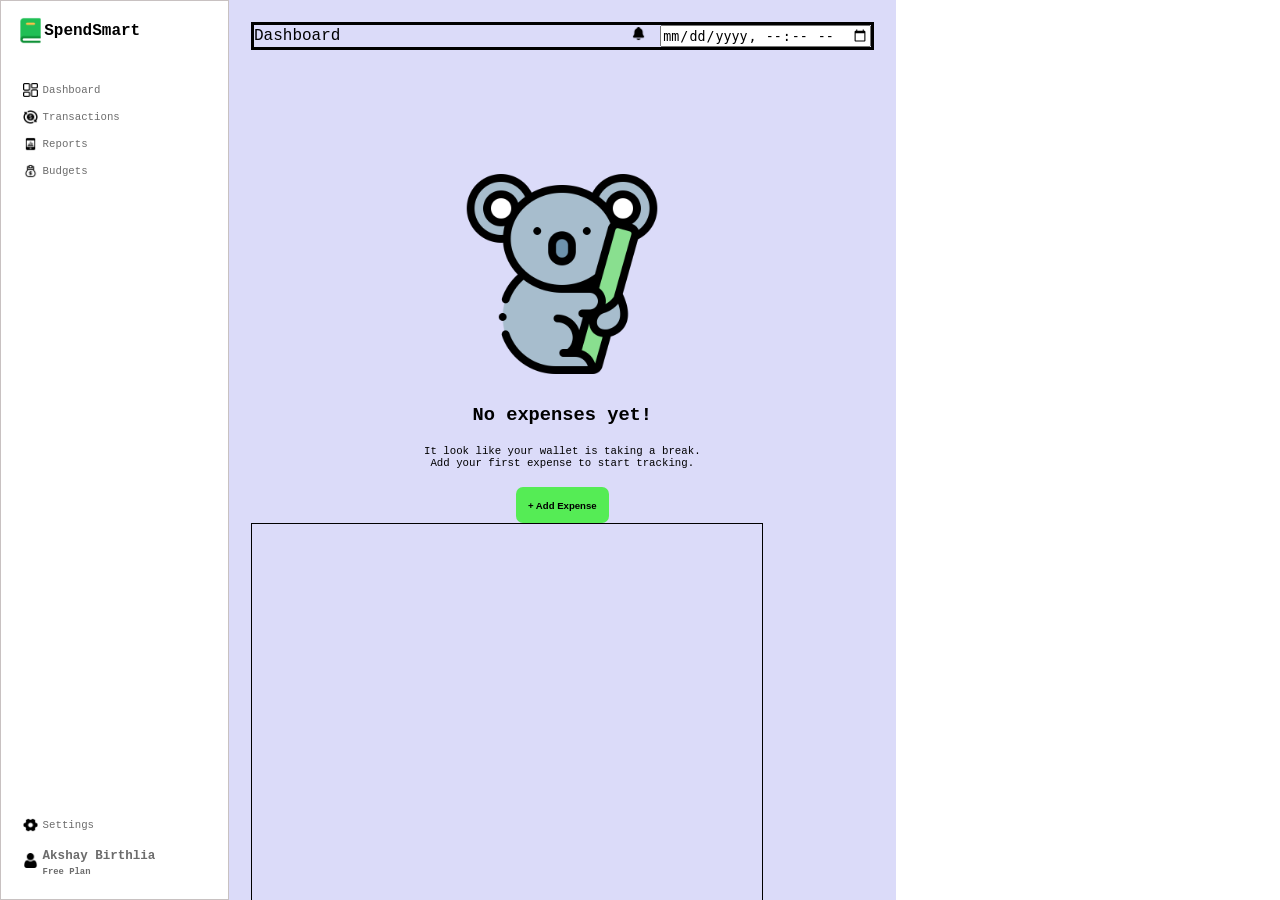
<file: app/index.html>
<!doctype html>
<html lang="en">
  <head>
    <meta charset="UTF-8" />
    <meta name="viewport" content="width=device-width, initial-scale=1.0" />
    <title>Document</title>
    <link rel="stylesheet" href="assets/style/style.css" />
  </head>
  <body>
    <div id="left-pannel">
      <div>
        <div class="iconDisplay">
          <img src="assets/img/logo.png" id="logoDisplay" alt="logo" />
          SpendSmart
        </div>

        <div>
          <div class="sideBar-navigation">
            <img src="assets/img/Dashboard.png" class="icon" alt="Dashboard" />
            <h4>Dashboard</h4>
          </div>

          <div class="sideBar-navigation">
            <img
              src="assets/img/transfer.png"
              class="icon"
              alt="Transactions"
            />
            <h4>Transactions</h4>
          </div>
          <div class="sideBar-navigation">
            <img src="assets/img/report.png" class="icon" alt="Reports" />
            <h4>Reports</h4>
          </div>
          <div class="sideBar-navigation">
            <img src="assets/img/budget.png" class="icon" alt="Budgets" />
            <h4>Budgets</h4>
          </div>
        </div>
      </div>

      <div>
        <div class="sideBar-navigation-down">
          <img src="assets/img/settings.png" class="icon" alt="settings" />
          <h4>Settings</h4>
        </div>

        <div class="sideBar-navigation-down">
          <img src="assets/img/user.png" class="icon" alt="user" />
          <div>
            <h3>Akshay Birthlia</h3>
            <h5>Free Plan</h5>
          </div>
        </div>
      </div>
    </div>
    <div id="right-pannel">
      <div id="navBar">
        <div>Dashboard</div>
        <div>
          <img
            src="assets/img/notification.png"
            alt="notification"
            class="icon"
          />
          <input type="datetime-local" />
        </div>
      </div>
      <div id="content">
        <img src="assets/img/koala.png" alt="koala" id="koala" />
        <h3>No expenses yet!</h3>
        <h4>It look like your wallet is taking a break.</h4>
        <h4>Add your first expense to start tracking.</h4>
        <button id="addExpense">+ Add Expense</button>
      </div>
    <div id="addBox">
      
    </div>

    </div>
    <script src="src/source.js"></script>
  </body>
</html>
</file>
<file: app/assets/style/style.css>
* {
  margin: 0px;
  padding: 0px;
  box-sizing: border-box;
}
body {
  display: flex;
  width: 70vw;
  height: 100vh;
  justify-self: center;
  font-family: "Courier New", Courier, monospace;
}
#left-pannel {
  display: flex;
  width: 25vw;
  padding: 1rem;
  flex-direction: column;
  justify-content: space-between;
  border: 1px solid rgb(200, 193, 193);
}
.sideBar-navigation {
    color: rgb(108, 108, 108);
    border-radius: 30px;
    display: flex;
  align-items: center;
  padding: 0.4rem;
}
.icon {
  width: 0.9rem;
  height: 0.9rem;
  margin-right: .3rem;
}
.iconDisplay {
  display: flex;
  align-items: center;
  padding-bottom: 2rem;
  font-weight: 550;
}
#logoDisplay {
  width: 1.7rem;
  height: 1.7rem;
}
.sideBar-navigation:hover {
  color: black;
  transition: 0.3s;
  background-color: rgb(232, 254, 241);
  border-left: 7px solid rgb(102, 174, 102);
}
.sideBar-navigation-down {
    color: rgb(108, 108, 108);
    border-radius: 30px;
  display: flex;
  align-items: center;
  padding: 0.4rem;
  font-size: 0.67rem;
}
.sideBar-navigation-down:hover{
    background-color: rgb(232, 254, 241);
    color: black;
}
#right-pannel {
  background-color: rgb(219, 219, 249);
  width: 75vw;
  /* display: flex; */
  /* justify-content: space-between; */
  padding: 1.4rem;
}
#koala{
    width: 200px;
    height: 200px;
}
#navBar{
    display: flex;
    justify-content: space-between;
    align-items: center;
    border: 3px solid black;
}
#content{
    padding-top: 20%;
    text-align: center;
}
h3{
    margin-top: 4%;
    margin-bottom: 3%;
}
h4 {
  font-weight: 100;
  font-size: 0.67rem;
}
#addExpense{
    margin-top: 3%;
    padding: 2%;
    border-radius: 7px;
    font-size: .6rem;
    font-weight: 600;
    background-color: rgb(85, 236, 85);
    border: none;
}
#addBox{
    width: 40%;
    height: 60%;
    position: fixed;
    border: 1px solid black;
    display: flex;
    justify-self: center;
    align-self: center;
    margin-bottom: 300px;
    
}
</file>
